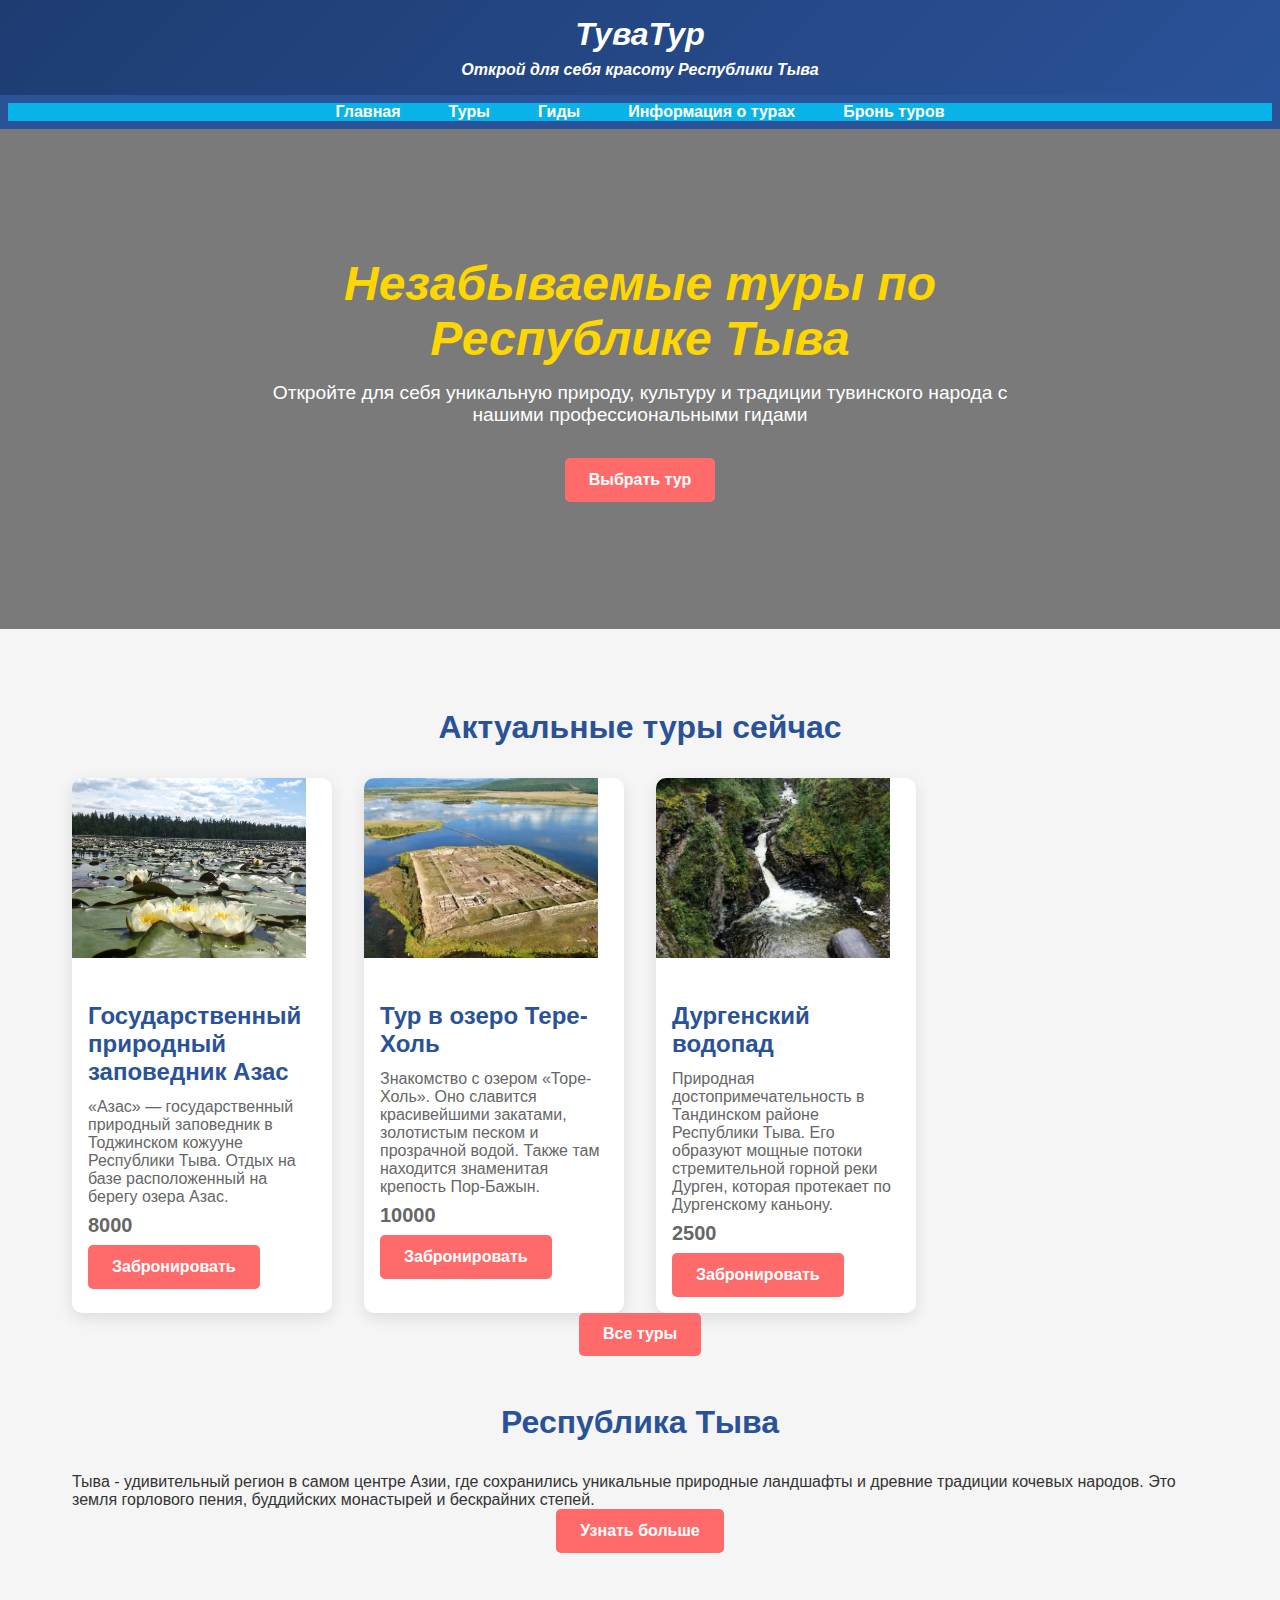
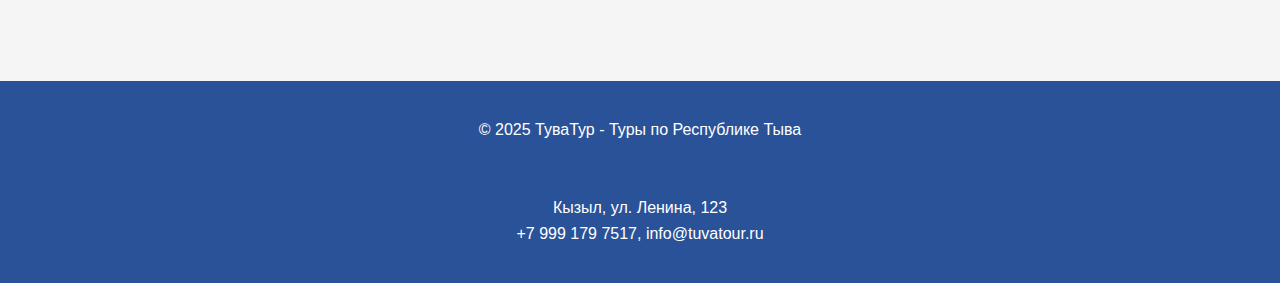
<file: index.html>
<!DOCTYPE html>
<html lang="ru">
<head>
    <meta charset="UTF-8">
    <meta name="viewport" content="width=device-width, initial-scale=1.0">
    <title>ТуваТур - Главная</title>
    <link rel="stylesheet" href="styles.css">
</head>
<body>
    <header>
        <div class="logo">ТуваТур</div>
        <p>Открой для себя красоту Республики Тыва</p>
    </header>
    
    <nav>
        <ul>
            <li><a href="index.html">Главная</a></li>
            <li><a href="tours.html">Туры</a></li>
            <li><a href="guides.html">Гиды</a></li>
            <li><a href="about.html">Информация о турах</a></li>
            <li><a href="contact.html">Бронь туров</a></li>
        </ul>
    </nav>
    
    <section class="hero">
        <div class="hero-content">
            <h1>Незабываемые туры по Республике Тыва</h1>
            <p>Откройте для себя уникальную природу, культуру и традиции тувинского народа с нашими профессиональными гидами</p>
            <a href="tours.html" class="btn">Выбрать тур</a>
        </div>
    </section>
    
    <div class="container">
        <section>
            <h2>Актуальные туры сейчас</h2>
            <div class="tours" id="featured-tours">
                <!-- Featured tours will be loaded by JavaScript -->
            </div>
            <div class="text-center">
                <a href="tours.html" class="btn">Все туры</a>
            </div>
        </section>
        
   
        
        <section class="about-preview">
            <h2>Республика Тыва</h2>
            <p>Тыва - удивительный регион в самом центре Азии, где сохранились уникальные природные ландшафты и древние традиции кочевых народов. Это земля горлового пения, буддийских монастырей и бескрайних степей.</p>
            <div class="text-center">
                <a href="about.html" class="btn">Узнать больше</a>
            </div>
        </section>
    </div>
    
    <footer>
        <p>© 2025 ТуваТур - Туры по Республике Тыва</p>
        <div class="social-links">
            <a href="#"><i class="fab fa-vk"></i></a>
            <a href="#"><i class="fab fa-instagram"></i></a>
            <a href="#"><i class="fab fa-telegram"></i></a>
            <a href="#"><i class="fab fa-whatsapp"></i></a>
        </div>
        <p>Кызыл, ул. Ленина, 123</p>
        <p>+7 999 179 7517, info@tuvatour.ru</p>
    </footer>
    
    <script src="main.js"></script>
    <script>
        // Load featured tours and guides on homepage
        window.onload = function() {
            loadFeaturedTours();
            loadFeaturedGuides();
        };
        
        function loadFeaturedTours() {
            const container = document.getElementById('featured-tours');
            // Show first 3 tours
            const featuredTours = tours.slice(0, 3);
            
            featuredTours.forEach(tour => {
                container.innerHTML += `
                    <div class="tour-card">
                        <div class="tour-img">
                            <img src="${tour.image}" alt="${tour.title}">
                        </div>
                        <div class="tour-info">
                            <h3>${tour.title}</h3>
                            <p>${tour.description}</p>
                            <p class="tour-price">${tour.price}</p>
                            <a href="contact.html?tour=${tour.id}" class="btn">Забронировать</a>
                        </div>
                    </div>
                `;
            });
        }
        
        function loadFeaturedGuides() {
            const container = document.getElementById('featured-guides');
            // Show first 2 guides
            const featuredGuides = guides.slice(0, 2);
            
            featuredGuides.forEach(guide => {
                let stars = '';
                for (let i = 0; i < guide.rating; i++) {
                    stars += '★';
                }
                
                container.innerHTML += `
                    <div class="guide-card">
                        <div class="guide-img">
                            <img src="${guide.image}" alt="${guide.name}">
                        </div>
                        <div class="guide-info">
                            <h3>${guide.name}</h3>
                            <p>${guide.specialty}</p>
                            <p>Опыт: ${guide.experience}</p>
                            <div class="guide-rating">${stars}</div>
                            <a href="contact.html" class="btn">Заказать тур</a>
                        </div>
                    </div>
                `;
            });
        }
    </script>
</body>
</html>
</file>
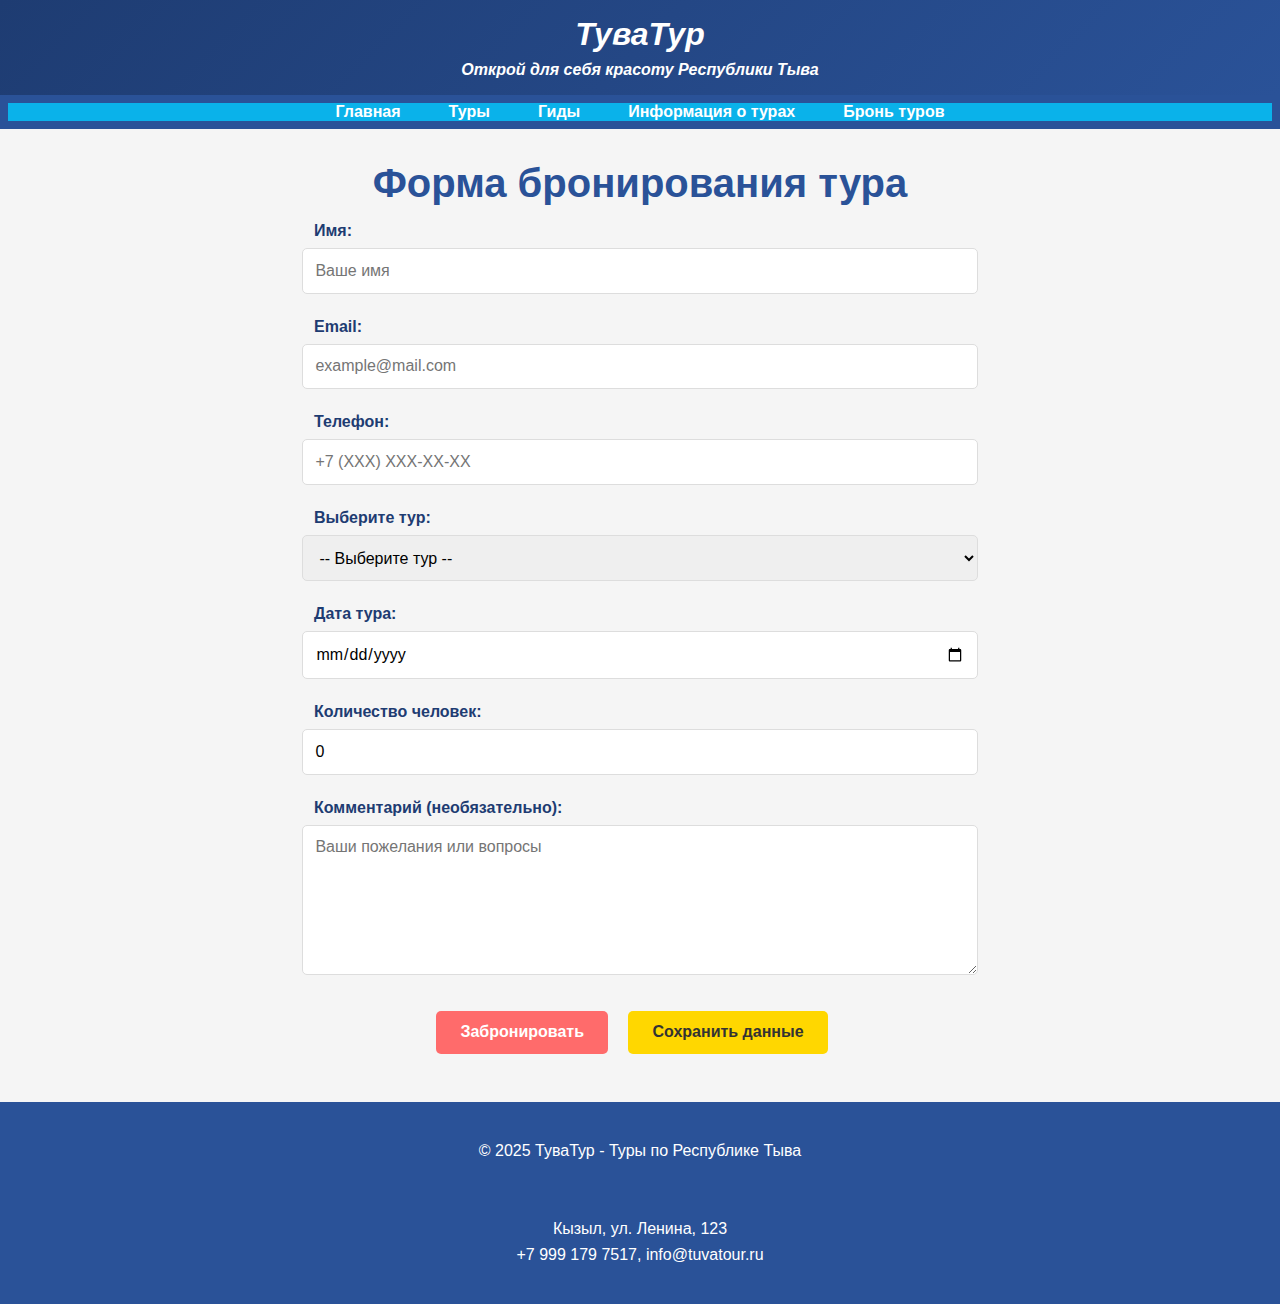
<file: contact.html>
<!DOCTYPE html>
<html lang="ru">
<head>
    <meta charset="UTF-8">
    <meta name="viewport" content="width=device-width, initial-scale=1.0">
    <title>ТуваТур - Бронирование</title>
     <link rel="stylesheet" href="styles.css">
</head>
<body>
    <header>
        <div class="logo">ТуваТур</div>
        <p>Открой для себя красоту Республики Тыва</p>
    </header>
    
    <nav>
        <ul>
            <li><a href="index.html">Главная</a></li>
            <li><a href="tours.html">Туры</a></li>
            <li><a href="guides.html">Гиды</a></li>
            <li><a href="about.html">Информация о турах</a></li>
            <li><a href="contact.html">Бронь туров</a></li>
        </ul>
    </nav>
    
    <main>
        <h1>Форма бронирования тура</h1>

        <form id="booking-form" autocomplete="off">
            <div class="form-group">
                <label for="name">Имя:</label>
                <input type="text" id="name" name="name" placeholder="Ваше имя" required minlength="2">
            </div>
            
            <div class="form-group">
                <label for="email">Email:</label>
                <input type="email" id="email" name="email" placeholder="example@mail.com" required>
            </div>
            
            <div class="form-group">
                <label for="phone">Телефон:</label>
                <input type="tel" id="phone" name="phone" placeholder="+7 (XXX) XXX-XX-XX" required>
            </div>
            
            <div class="form-group">
                <label for="tour">Выберите тур:</label>
                <select id="tour" name="tour" required>
                    <option value="" disabled selected>-- Выберите тур --</option>
                </select>
                <div id="tour-info" class="tour-info" style="display: none;">
                    <p id="tour-description"></p>
                    <p>Длительность: <span id="tour-duration"></span></p>
                    <p>Цена: <span id="tour-price" class="price"></span></p>
                </div>
            </div>
            
            <div class="form-group">
                <label for="date">Дата тура:</label>
                <input type="date" id="date" name="date" required>
                <div id="date-info" style="margin-top: 0.5rem; font-size: 0.9rem;"></div>
            </div>
            
            <div class="form-group">
                <label for="people">Количество человек:</label>
                <input type="number" id="people" name="people" min="1" max="20" value="1" required>
            </div>
            
            <div class="form-group">
                <label for="message">Комментарий (необязательно):</label>
                <textarea id="message" name="message" rows="4" placeholder="Ваши пожелания или вопросы"></textarea>
            </div>
            
            <button type="submit">Забронировать</button>
            <button type="button" id="save-btn" class="save-btn">Сохранить данные</button>
        </form>
    </main>
    
    <!-- Модальное окно подтверждения -->
    <div id="verification-modal" class="modal">
        <div class="modal-content">
            <div class="modal-header">
                <h2>Подтверждение бронирования</h2>
                <span class="close">&times;</span>
            </div>
            <p>Мы отправили код подтверждения на ваш email и SMS. Пожалуйста, введите его ниже:</p>
            
            <div class="verification-code">
                <input type="text" maxlength="1" id="code1" data-next="code2">
                <input type="text" maxlength="1" id="code2" data-prev="code1" data-next="code3">
                <input type="text" maxlength="1" id="code3" data-prev="code2" data-next="code4">
                <input type="text" maxlength="1" id="code4" data-prev="code3">
            </div>
            
            <div class="timer" id="timer">01:00</div>
            
            <div class="resend-link">
                <a id="resend-code">Отправить код повторно</a>
            </div>
            
            <button type="button" id="verify-btn">Подтвердить</button>
        </div>
    </div>
    
    <footer>
        <p>© 2025 ТуваТур - Туры по Республике Тыва</p>
        <div class="social-links">
            <a href="#"><i class="fab fa-vk"></i></a>
            <a href="#"><i class="fab fa-instagram"></i></a>
            <a href="#"><i class="fab fa-telegram"></i></a>
            <a href="#"><i class="fab fa-whatsapp"></i></a>
        </div>
        <p>Кызыл, ул. Ленина, 123</p>
        <p>+7 999 179 7517, info@tuvatour.ru</p>
    </footer>
    <script src="main.js"></script>
</body>
<script>
    // document.querySelector('.menu-toggle').addEventListener('click', function() {
    //     document.querySelector('nav').classList.toggle('active');
    // });
</script>
</html>
</file>
<file: styles.css>
:root {
    /* Цветовая палитра */
    --primary-color: #1e3c72;
    --secondary-color: #2a5298;
    --accent-color: #ff6b6b;
    --light-color: #f5f5f5;
    --dark-color: #333;
    --text-color: #2c3e50;
    --white: #ffffff;
    --gold: #ffd700;
    --error-color: #ff4444;
    --success-color: #4CAF50;
}
* {
    margin: 0;
    padding: 0;
    box-sizing: border-box;
    font-family: 'Arial', sans-serif;
}

body {
    background-color: #f5f5f5;
    color: #333;
}

header {
    background: linear-gradient(135deg, #1e3c72, #2a5298);
    color: white;
    padding: 1rem;
    text-align: center;
    position: relative;
    font-style: italic; font-weight: bold;
}

.logo {
    font-size: 2rem;
    font-weight: bold;
    margin-bottom: 0.5rem;
}

nav {
    background-color: #2a5298;
    padding: 0.5rem;
}

nav ul {
    display: flex;
    justify-content: center;
    list-style: none;
    background-color: #0ab2ea;
}

nav ul li {
    margin: 0 1rem;
}

nav ul li a {
    color: white;
    text-decoration: none;
    font-weight: bold;
    padding: 0.5rem;
    transition: all 0.3s;
}

nav ul li a:hover {
    background-color: #0ab2ea;
    border-radius: 5px;
}

.hero {
    background-image: url('C:/Users/user/Videos/Captures/j25lhqeb_Ko.jpg');
    background-size: cover;
    background-position: center;
    height: 500px;
    display: flex;
    flex-direction: column;
    justify-content: center;
    align-items: center;
    text-align: center;
    color: white;
    position: relative;
}

.hero::before {
    content: '';
    position: absolute;
    top: 0;
    left: 0;
    width: 100%;
    height: 100%;
    background-color: rgba(0, 0, 0, 0.5);
}

.hero-content {
    position: relative;
    z-index: 1;
    max-width: 800px;
    padding: 2rem;
}

.hero h1 {
    font-size: 3rem;
    margin-bottom: 1rem;
    color: gold;
    font-style: italic; font-weight: bold;
}

.hero p {
    font-size: 1.2rem;
    margin-bottom: 2rem;
}

.btn {
    display: inline-block;
    background-color: #ff6b6b;
    color: white;
    padding: 0.8rem 1.5rem;
    border-radius: 5px;
    text-decoration: none;
    font-weight: bold;
    transition: all 0.3s;
    border: none;
    cursor: pointer;
}

.btn:hover {
    background-color: #ff5252;
    transform: translateY(-3px);
    box-shadow: 0 10px 20px rgba(0, 0, 0, 0.2);
}

section {
    margin-bottom: 3rem;
}

h1, h2, h3 {
    color: #2a5298;
}

h1 {
    font-size: 2.5rem;
    margin-bottom: 1rem;
    text-align: center;
}

h2 {
    font-size: 2rem;
    margin-bottom: 2rem;
    text-align: center;
}

h3 {
    font-size: 1.5rem;
    margin-bottom: 1rem;
}

.container {
    max-width: 1200px;
    margin: 0 auto;
    padding: 2rem;
}

main {
    max-width: 800px;
    margin: 2rem auto;
    padding: 0 1.5rem;
}

/* Заголовки */


.subtitle {
    text-align: center;
    margin-bottom: 2rem;
    color: #666;
    font-size: 1.2rem;
}

.tours, .guides {
    display: grid;
    grid-template-columns: repeat(auto-fill, minmax(250px, 1fr));
    gap: 2rem;
}

.tour-card, .guide-card {
    background-color: var(--white);
    border-radius: 10px;
    overflow: hidden;
    box-shadow: 0 5px 15px rgba(0, 0, 0, 0.1);
    transition: all 0.3s ease;
}

.tour-card:hover, .guide-card:hover {
    transform: translateY(-10px);
    box-shadow: 0 15px 30px rgba(0, 0, 0, 0.2);
}

/* Изображения в карточках */
.tour-img {
    height: 200px;
    overflow: hidden;
}

.tour-img img, .guide-img img {
    width: 90%;
    height: 90%;
    object-fit: cover;
    transition: all 0.5s ease;
}

.tour-card:hover .tour-img img {
    transform: scale(1.1);
}

/* Контент карточек */
.tour-info, .guide-info {
    padding: 1.5rem;
}

.tour-info h3, .guide-info h3 {
    margin-bottom: 0.75rem;
    color: var(--secondary-color);
}

.tour-info p, .guide-info p {
    margin-bottom: 1rem;
    color: #666;
}

.tour-price {
    font-weight: bold;
    color: var(--accent-color);
    font-size: 1.25rem;
}

/* Карточки гидов */
.guide-img {
    width: 150px;
    height: 150px;
    border-radius: 50%;
    overflow: hidden;
    margin: 0 auto 1rem;
    border: 5px solid var(--light-color);
}

.guide-rating {
    color: #ffc107;
    font-size: 1.25rem;
    margin-bottom: 1rem;
}

.contact-form, #booking-form form {
    background-color: var(--white);
    padding: 2rem;
    border-radius: 10px;
    box-shadow: 0 5px 15px rgba(0, 0, 0, 0.1);
    max-width: 600px;
    margin: 0 auto 3rem;
    background-color: var(--error-color);
}

#booking-form {
    text-align: center;
    }

#booking-form form {
    background: linear-gradient(135deg, var(--primary-color), var(--secondary-color));
    background-color: var(--primary-color);
}

.form-group {
    margin-bottom: 1.5rem;
}

.form-group label {
    text-align: left;
    text-indent: 50px; /* Отступ первой строки текста */
    display: block;
    margin-bottom: 0.5rem;
    font-weight: bold;
    color: red;
}

#booking-form label {
    color: var(--primary-color);
}

.form-group input,
.form-group textarea,
.form-group select {
    width: 90%;
    padding: 0.8rem;
    border: 1px solid #ddd;
    border-radius: 5px;
    font-size: 1rem;
    transition: border 0.3s ease;
}

.form-group input:focus,
.form-group textarea:focus,
.form-group select:focus {
    border-color: var(--secondary-color);
    outline: none;
    box-shadow: 0 0 0 2px rgba(42, 82, 152, 0.2);
}

.form-group textarea {
    height: 150px;
    resize: vertical;
}

/* Специфические стили для формы бронирования */
.tour-info {
    background-color: rgba(255, 255, 255, 0.1);
    padding: 1rem;
    border-radius: 5px;
    margin-top: 0.5rem;
}

.tour-info p {
    margin-bottom: 0.5rem;
}

.price {
    color: var(--gold);
    font-weight: bold;
}

button {
    display: inline-block;
    background-color: var(--accent-color);
    color: var(--white);
    padding: 0.8rem 1.5rem;
    border: none;
    border-radius: 5px;
    font-weight: bold;
    cursor: pointer;
    transition: all 0.3s ease;
    font-size: 1rem;
    margin-right: 1rem;
    margin-top: 0.5rem;
}

button:hover {
    background-color: #ff5252;
    transform: translateY(-2px);
}

.save-btn {
    background-color: var(--gold);
    color: var(--dark-color);
}

.save-btn:hover {
    background-color: #ffcc00;
}

.modal {
    display: none;
    position: fixed;
    z-index: 1000;
    left: 0;
    top: 0;
    width: 100%;
    height: 100%;
    background-color: rgba(0, 0, 0, 0.7);
    overflow: auto;
}

.modal-content {
    background-color: var(--white);
    margin: 10% auto;
    padding: 2rem;
    border-radius: 10px;
    max-width: 500px;
    color: var(--dark-color);
    position: relative;
}

.modal-header {
    display: flex;
    justify-content: space-between;
    align-items: center;
    margin-bottom: 1.5rem;
}

.modal-header h2 {
    color: var(--secondary-color);
}

.close {
    color: #aaa;
    font-size: 1.8rem;
    font-weight: bold;
    cursor: pointer;
}

.close:hover {
    color: var(--dark-color);
}

/* Верификация */
.verification-code {
    display: flex;
    justify-content: center;
    margin: 1.5rem 0;
}

.verification-code input {
    width: 50px;
    height: 50px;
    text-align: center;
    font-size: 1.5rem;
    margin: 0 0.5rem;
    border: 2px solid #ddd;
    border-radius: 5px;
}

.verification-code input:focus {
    border-color: var(--secondary-color);
    outline: none;
}

.timer {
    text-align: center;
    font-size: 1.2rem;
    margin: 1rem 0;
    color: var(--secondary-color);
}

.resend-link {
    text-align: center;
    margin: 1rem 0;
}

.resend-link a {
    color: var(--secondary-color);
    text-decoration: none;
    cursor: pointer;
}

.resend-link a:hover {
    text-decoration: underline;
}

.about-content {
    background-color: var(--white);
    padding: 2rem;
    border-radius: 10px;
    box-shadow: 0 5px 15px rgba(0, 0, 0, 0.1);
    color: var(--text-color);
    font-size: 1.1rem;
    line-height: 1.6;
}

.about-content img {
    display: block;
    margin: 0 auto;
    max-width: 100%;
    height: auto;
    border-radius: 10px;
    margin-bottom: 2rem;
}


.about-content ul, .about-content ol {
    padding-left: 2rem;
    margin-bottom: 1.5rem;
}

.about-content li {
    margin-bottom: 0.5rem;
    color: red;
}

footer {
    background-color: var(--secondary-color);
    color: var(--white);
    text-align: center;
    padding: 2rem;
    margin-top: 3rem;
}

.social-links {
    margin: 1rem 0;
}

.social-links a {
    color: var(--white);
    margin: 0 0.75rem;
    font-size: 1.5rem;
    transition: color 0.3s ease;
}

.social-links a:hover {
    color: var(--gold);
}

footer p {
    margin: 0.5rem 0;
}

.text-center {
    text-align: center;
}
</file>
